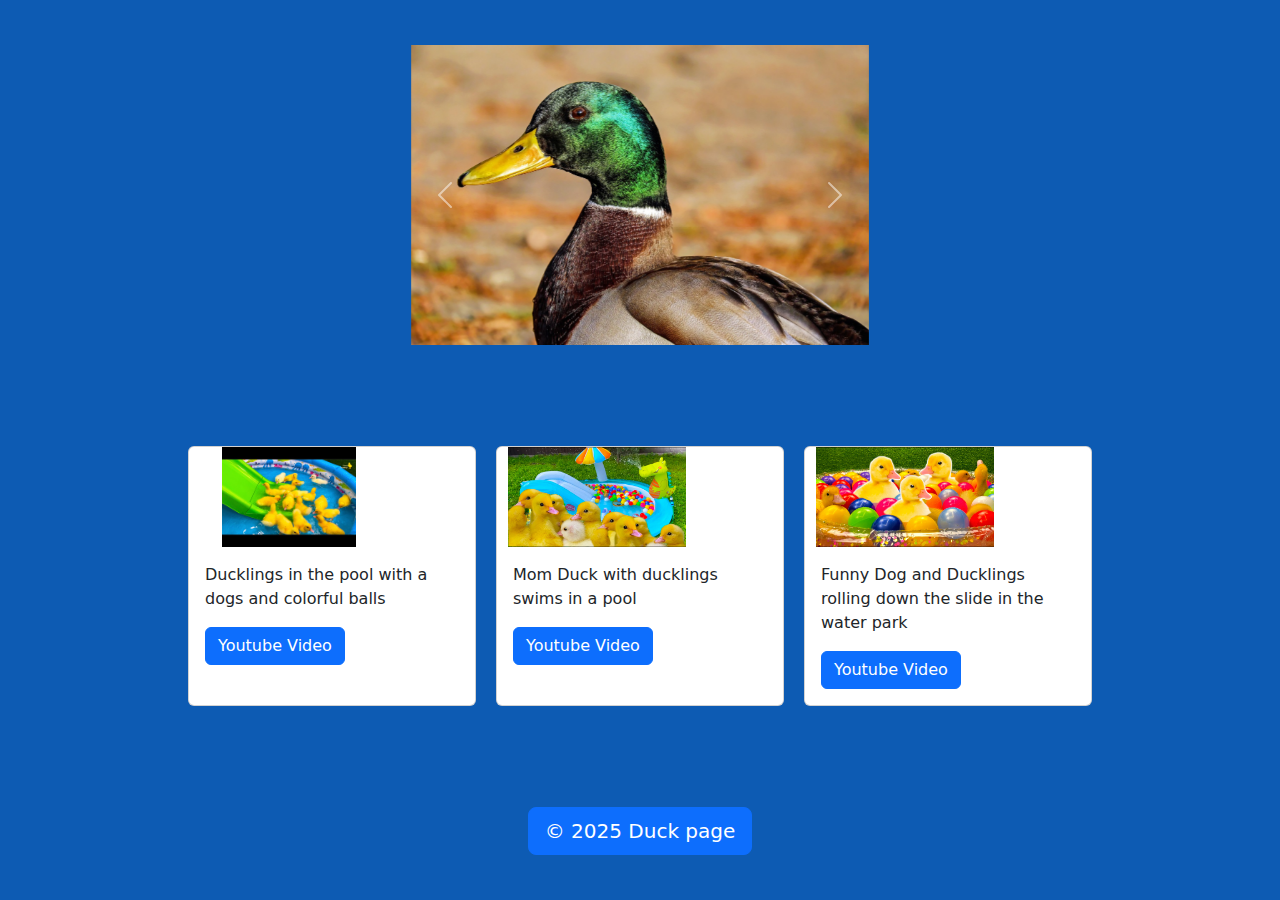
<file: bootstapPage/index.html>
<!DOCTYPE html>
<html lang="en">
  <head>
    <meta charset="UTF-8" />
    <meta name="viewport" content="width=device-width, initial-scale=1.0" />
    <link
      rel="stylesheet"
      href="https://cdn.jsdelivr.net/npm/bootstrap@5.3.3/dist/css/bootstrap.min.css"
    />
    <link rel="shortcut icon" type="x-icon" href="images/duck-png-20143.png" />

    <link rel="stylesheet" href="style.css" />
    <title>Ducks page</title>
  </head>
  <body>
    <div class="content">
      <div
        id="carouselExampleAutoplaying"
        class="carousel slide"
        data-bs-ride="carousel"
      >
        <div class="carousel-inner">
          <div class="carousel-item active">
            <img
              src="images/duck-1893080_1280.jpg"
              class="d-block w-100"
              alt="duck"
            />
          </div>
          <div class="carousel-item">
            <img
              src="images/duck-7235180_1280.jpg"
              class="d-block w-100"
              alt="duck"
            />
          </div>
          <div class="carousel-item">
            <img
              src="images/duckling-8062337_1280.jpg"
              class="d-block w-100"
              alt="duck"
            />
          </div>
        </div>
        <button
          class="carousel-control-prev"
          type="button"
          data-bs-target="#carouselExampleAutoplaying"
          data-bs-slide="prev"
        >
          <span class="carousel-control-prev-icon" aria-hidden="true"></span>
          <span class="visually-hidden">Previous</span>
        </button>
        <button
          class="carousel-control-next"
          type="button"
          data-bs-target="#carouselExampleAutoplaying"
          data-bs-slide="next"
        >
          <span class="carousel-control-next-icon" aria-hidden="true"></span>
          <span class="visually-hidden">Next</span>
        </button>
      </div>

      <div class="cards">
        <div class="card" style="width: 18rem">
          <img
            src="images/duck_vid1.jpg"
            class="card-img-top"
            alt="yellowducks"
          />
          <div class="card-body">
            <p class="card-text">
              Ducklings in the pool with a dogs and colorful balls
            </p>
            <a
              href="https://youtu.be/USLZJ5FTr-Y?si=yBwb-5PW246ect6H"
              class="btn btn-primary"
              target="_blank"
              >Youtube Video</a
            >
          </div>
        </div>
        <div class="card" style="width: 18rem">
          <img src="images/image2.jpg" class="card-img-top" alt="more ducks" />
          <div class="card-body">
            <p class="card-text">Mom Duck with ducklings swims in a pool</p>
            <a
              href="https://youtu.be/NHKPJveDv9w?si=lDpbQxQ-QQLCtXsY"
              class="btn btn-primary"
              target="_blank"
              >Youtube Video</a
            >
          </div>
        </div>
        <div class="card" style="width: 18rem">
          <img src="images/image3.jpg" class="card-img-top" alt="" />
          <div class="card-body">
            <p class="card-text">
              Funny Dog and Ducklings rolling down the slide in the water park
            </p>
            <a
              href="https://youtu.be/ea1RuFyU9Tc?si=kfj9eyAcfi90rZ09"
              class="btn btn-primary"
              target="_blank"
              >Youtube Video</a
            >
          </div>
        </div>
      </div>
      <div>
        <button type="button" class="btn btn-primary btn-lg">
          &copy 2025 Duck page
        </button>
      </div>
    </div>

    <script src="https://cdn.jsdelivr.net/npm/bootstrap@5.3.3/dist/js/bootstrap.bundle.min.js"></script>
  </body>
</html>
</file>
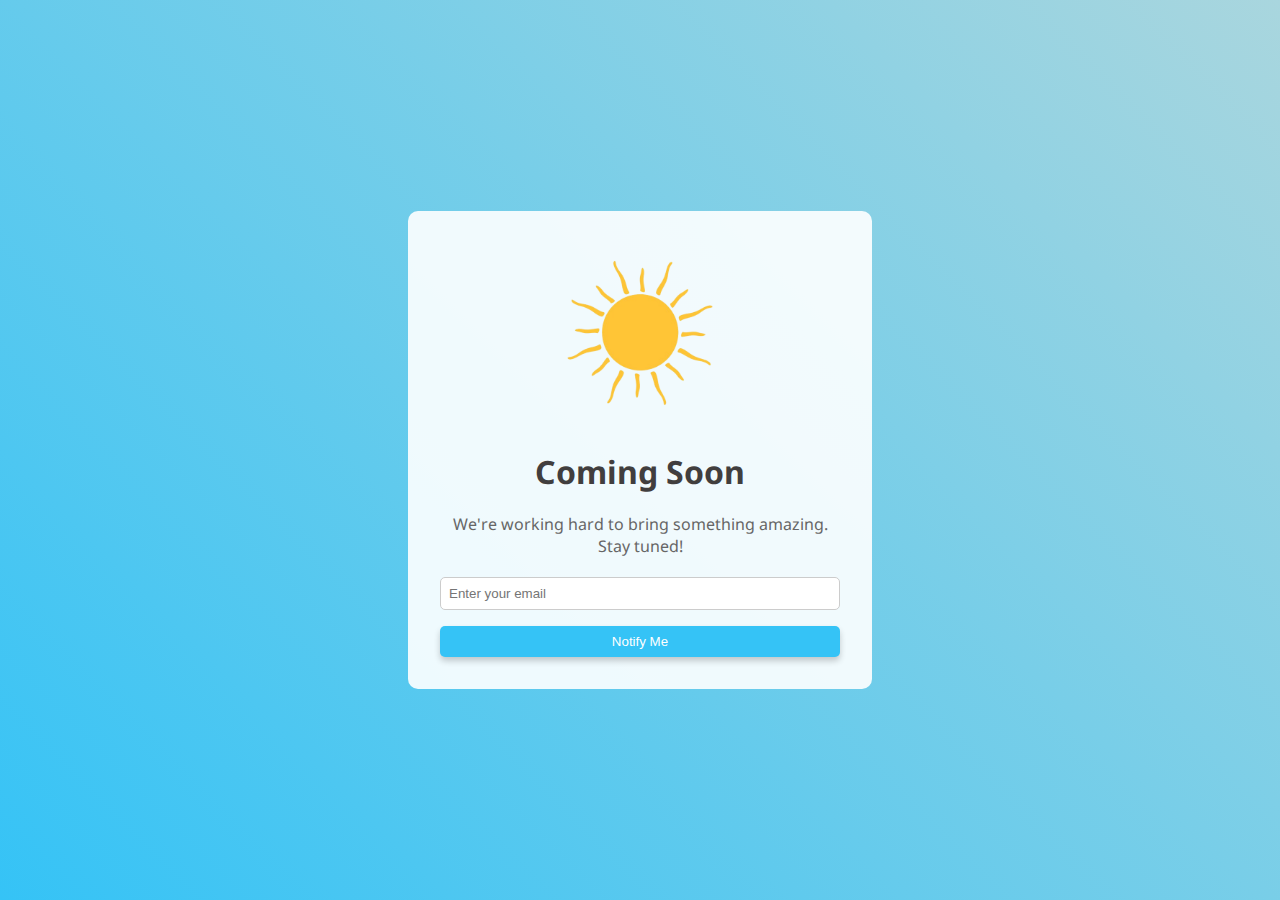
<file: coming_soon/coming-soon.html>
<!DOCTYPE html>
<html lang="en">
  <head>
    <meta charset="UTF-8" />
    <meta name="viewport" content="width=device-width, initial-scale=1.0" />
    <title>Coming Soon landing page</title>
    <link rel="stylesheet" href="style.css" />
  </head>
  <body>
    <div class="container">
      <div class="content">
        <img src="./Sun.png" class="logo" alt="loading tool" />
        <h1>Coming Soon</h1>
        <p>We're working hard to bring something amazing. Stay tuned!</p>
        <form id="notify-form">
          <input type="email" placeholder="Enter your email" required />
          <button type="submit">Notify Me</button>
        </form>
      </div>
    </div>
  </body>
</html>
</file>
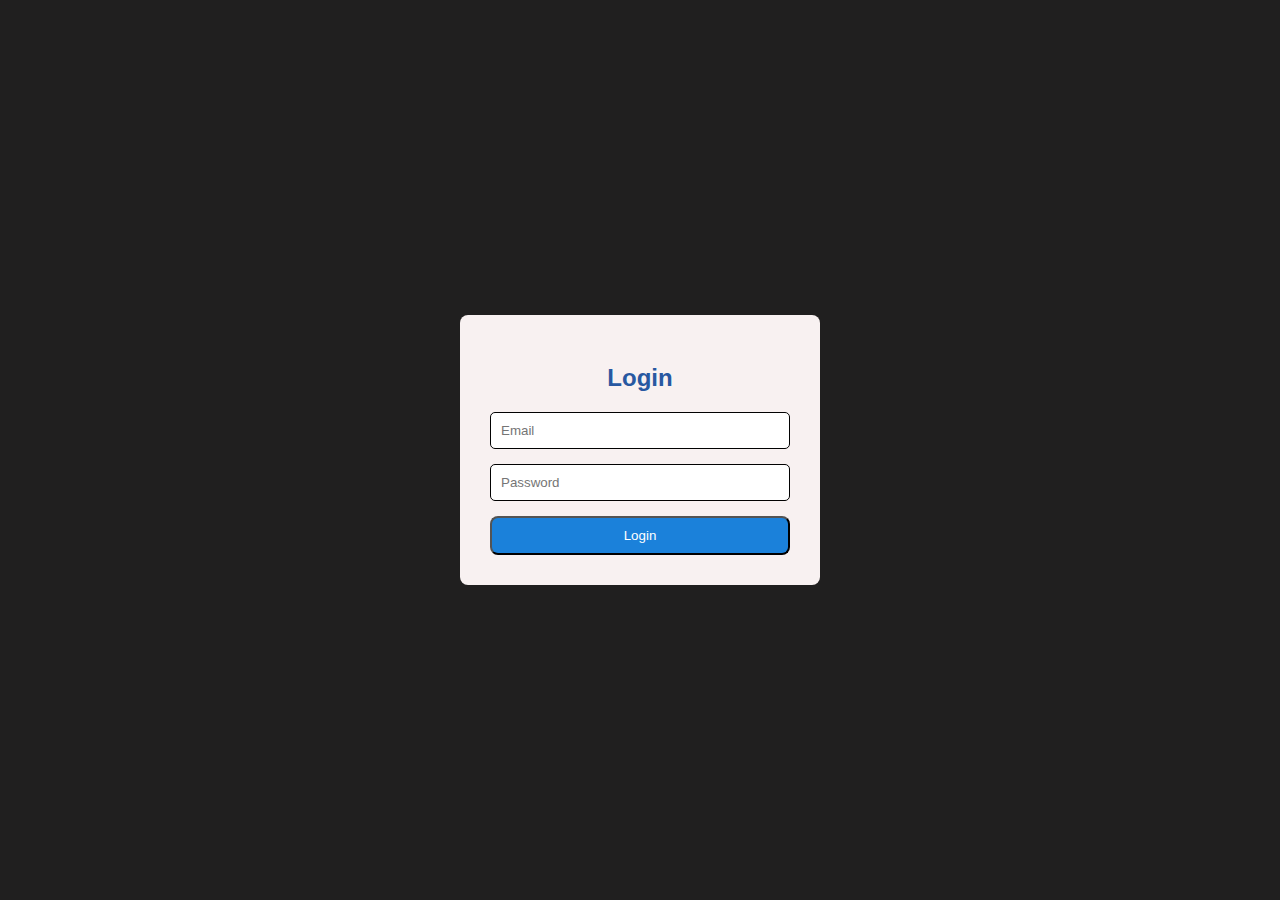
<file: login/login.html>
<!DOCTYPE html>
<html lang="en">
  <head>
    <meta charset="UTF-8" />
    <meta name="viewport" content="width=device-width, initial-scale=1.0" />
    <link rel="stylesheet" href="style.css" />
    <title>Login page</title>
  </head>
  <body>
    <div class="card">
      <h2>Login</h2>
      <form>
        <input type="email" name="email" id="" placeholder="Email" />
        <input type="password" name="password" id="" placeholder="Password" />
        <button type="submit">Login</button>
      </form>
    </div>
  </body>
</html>
</file>
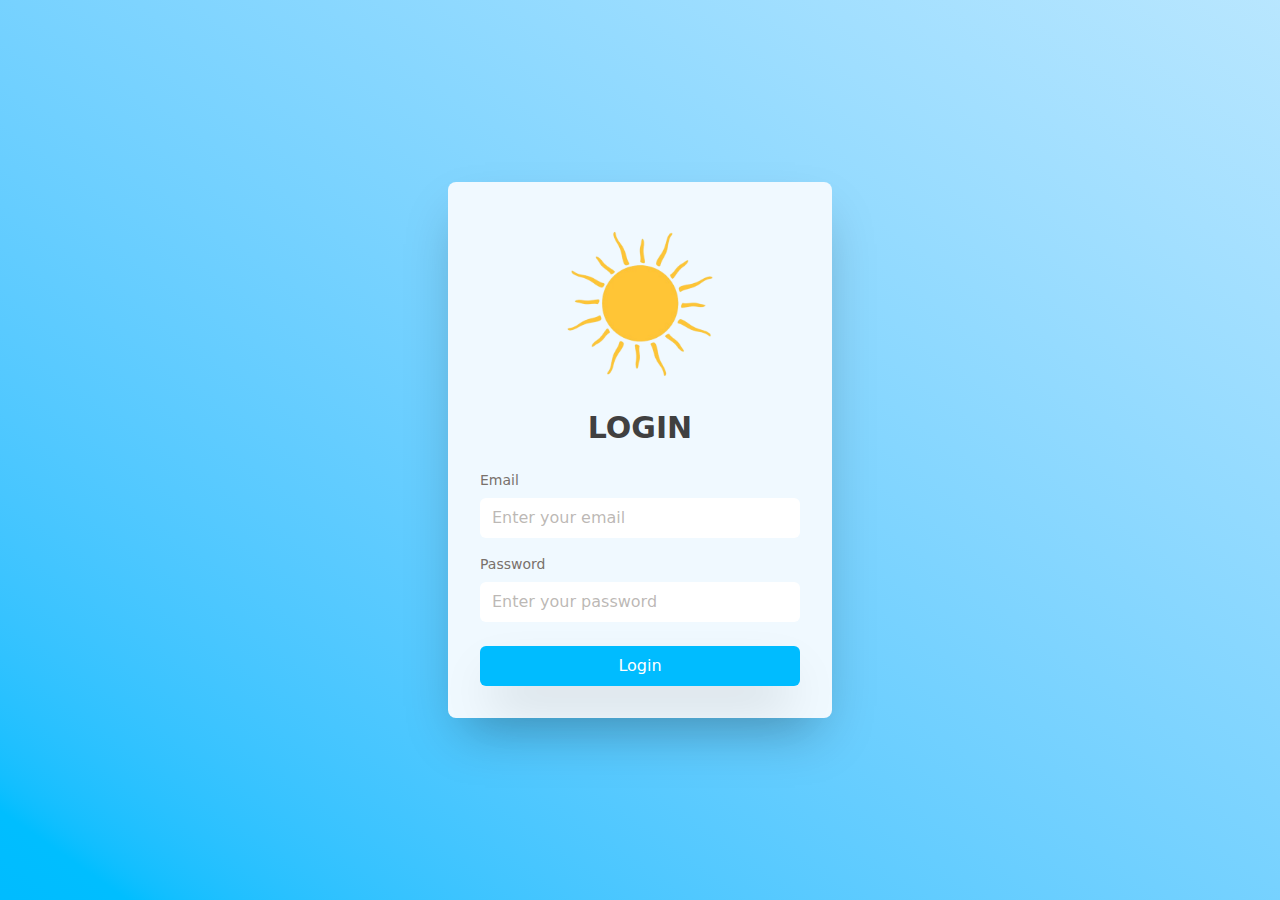
<file: login2/login.html>
<!DOCTYPE html>
<html>
  <head>
    <meta charset="UTF-8" />
    <meta name="viewport" content="width=device-width, initial-scale=1.0" />
    <link href="./output.css" rel="stylesheet" />
    <link href="Sun.png" rel="icon" />

    <title>LOGIN</title>
  </head>
  <body
    class="bg-linear-35 from-sky-400 to-sky-200 flex justify-center items-center min-h-screen"
  >
    <div class="bg-sky-50 p-8 rounded-lg shadow-2xl max-w-sm w-full">
      <img src="Sun.png" alt="logo" class="w-45 h-45 mx-auto mb-4" />
      <h2 class="text-center text-3xl text-neutral-700 mb-6 font-bold">
        LOGIN
      </h2>
      <form>
        <div class="mb-4">
          <label class="block text-sm text-stone-500 mb-2" for="email"
            >Email
          </label>
          <input
            class="w-full px-3 py-2 bg-white border-neutral-700 rounded-md text-stone-500 focus:outline-none focus:ring-2 focus:ring-sky-200"
            type="email"
            name="email"
            placeholder="Enter your email"
            id=""
          />
        </div>
        <div class="mb-6">
          <label class="block text-sm text-stone-500 mb-2" for="password"
            >Password
          </label>
          <input
            class="w-full px-3 py-2 bg-white border-gray-700 rounded-md text-stone-500 focus:outline-none focus:ring-2 focus:ring-sky-200"
            type="password"
            name="password"
            placeholder="Enter your password"
            id=""
          />
        </div>
        <button
          type="submit"
          class="w-full bg-sky-400 text-white py-2 rounded-md hover:bg-sky-500 shadow-2xl"
        >
          Login
        </button>
      </form>
    </div>
  </body>
</html>
</file>
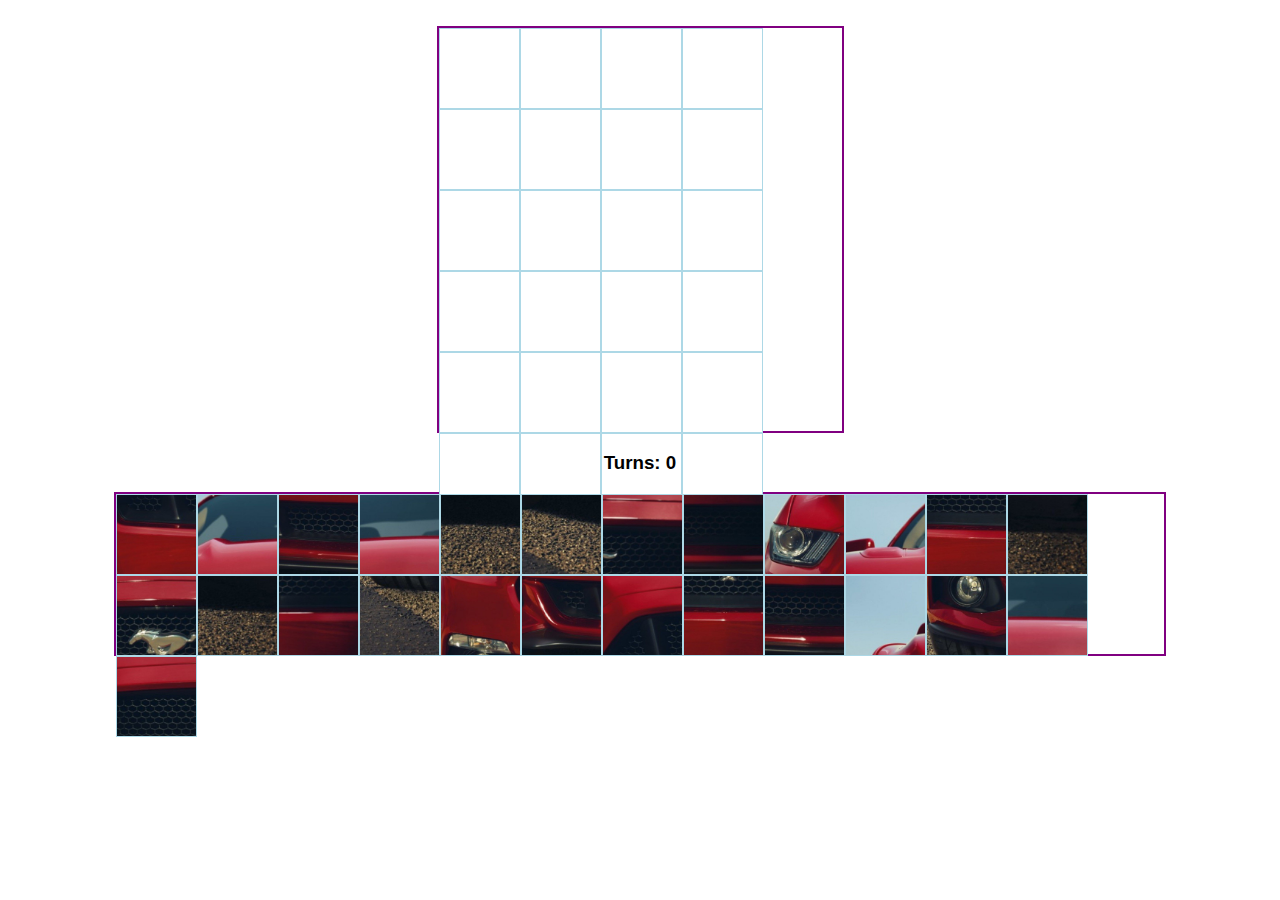
<file: puzzlegame/puzzle.html>
<!DOCTYPE html>
<html lang="en">
<head>
    <meta charset="UTF-8">
    <meta name="viewport" content="width=device-width, initial-scale=1.0">
    <link rel="stylesheet" href="puzzle.css">
    <script defer src="puzzle.js"></script>
    <title>puzzle</title>
</head>
<body>
    <br>
    <div id="board"></div>
    <h3>Turns: <span id="turns">0</span></h3>
    <div id="pieces"></div>
</body>
</html>
</file>
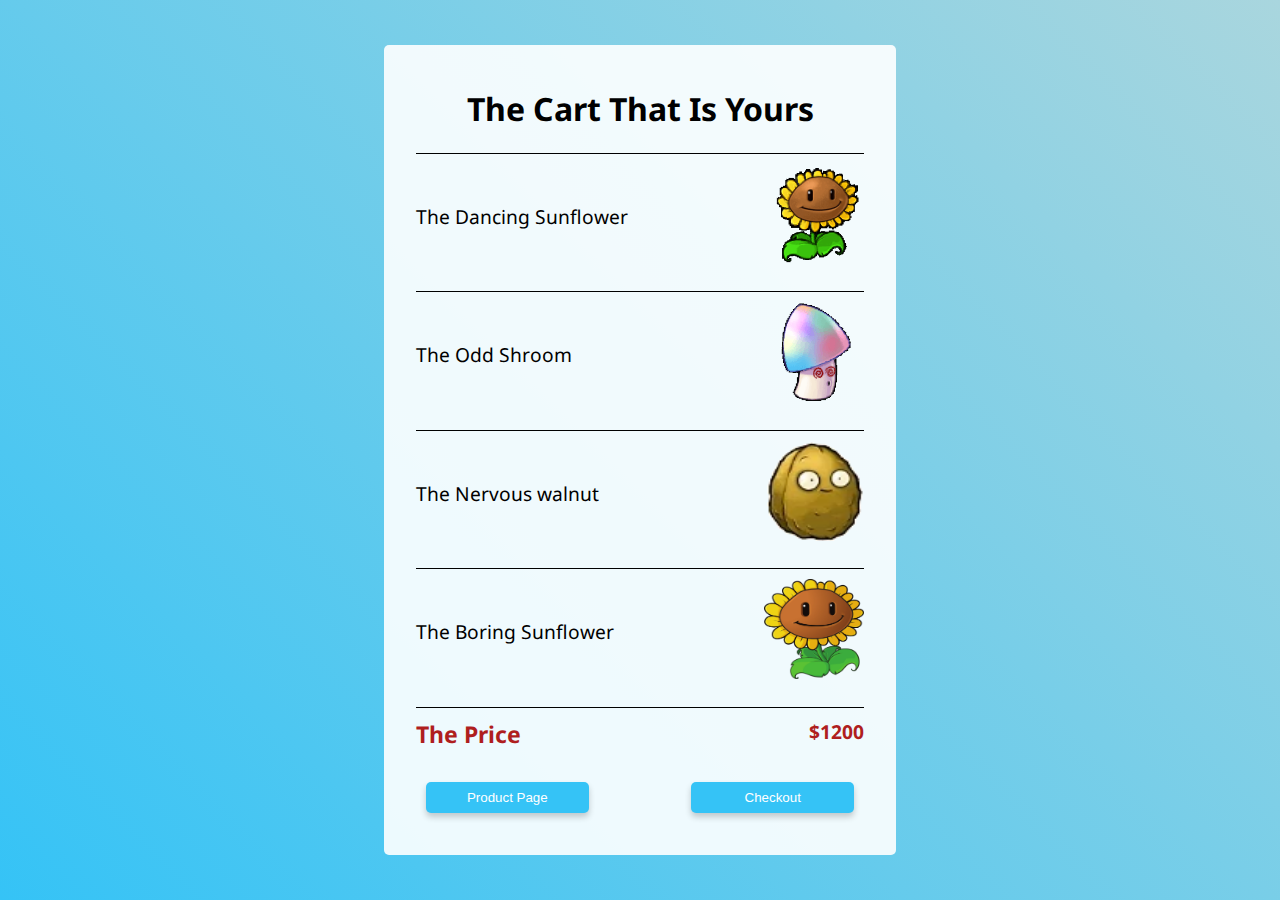
<file: shoppingpages/cart.html>
<!DOCTYPE html>
<html lang="en">
  <head>
    <meta charset="UTF-8" />
    <meta name="viewport" content="width=device-width, initial-scale=1.0" />
    <link rel="shortcut icon" type="x-icon" href="images/Sun.png" />
    <link rel="stylesheet" href="css/cart.css" />
    <link rel="stylesheet" href="css/style.css" />
    <title>Your Cart</title>
  </head>
  <body>
    <div class="container">
      <div class="content">
        <div class="title">
          <h1>The Cart That Is Yours</h1>
        </div>
        <div class="product">
          <div class="name">The Dancing Sunflower</div>
          <div class="procductimg">
            <img src="images/1z148ow_th.webp" alt="Swaying sunflower" />
          </div>
        </div>
        <div class="product">
          <div class="name">The Odd Shroom</div>
          <div class="procductimg">
            <img src="images/hypnoshroom.webp" alt=" swaying mushroom" />
          </div>
        </div>
        <div class="product">
          <div class="name">The Nervous walnut</div>
          <div class="procductimg">
            <img src="images/walnut.webp" alt="walnut" />
          </div>
        </div>
        <div class="product">
          <div class="name">The Boring Sunflower</div>
          <div class="procductimg">
            <img src="images/Sunflower2009HD.webp" alt="still sunflower" />
          </div>
        </div>
        <div class="total product">
          <div class="name">The Price</div>
          <span class="price" title="Trust me bro!">$1200</span>
        </div>
        <div class="navbuttons">
          <button title><a href="product.html">Product Page</a></button>
          <button><a href="checkout.html">Checkout</a></button>
        </div>
      </div>
    </div>
  </body>
</html>
</file>
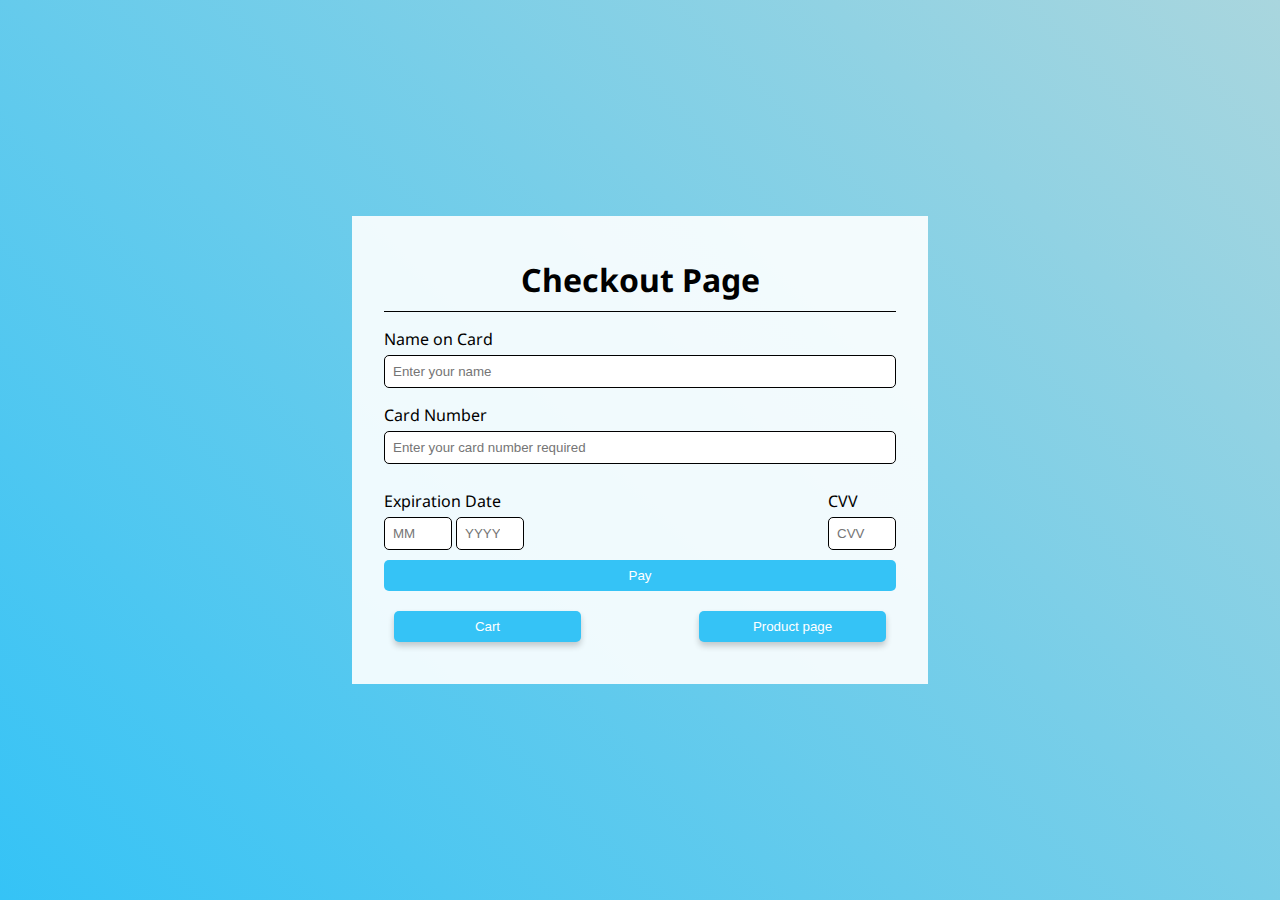
<file: shoppingpages/checkout.html>
<!DOCTYPE html>
<html lang="en">
  <head>
    <meta charset="UTF-8" />
    <meta name="viewport" content="width=device-width, initial-scale=1.0" />
    <link rel="shortcut icon" type="x-icon" href="images/Sun.png" />
    <link rel="stylesheet" href="css/checkout.css" />
    <link rel="stylesheet" href="css/style.css" />
    <title>Checkout page</title>
  </head>
  <body>
    <div class="container">
      <div class="content">
        <div class="title">
          <h1>Checkout Page</h1>
        </div>
        <div>
          <form>
            <label for="name">
              <p>Name on Card</p>
              <input name="name" type="text" placeholder="Enter your name" required/>
            </label>
            <label for="cardnumber">
              <p>Card Number</p>
              <input name="cardnumber" type="text" placeholder="Enter your card number required"/>
            </label>
            <div class="numbers">
              <div>
                <label for="expiration">
                  <p>Expiration Date</p>
                  <input type="number" name="expiration" min="1" max="12" placeholder="MM"/>
                  <input type="number" name="expiration" min="2025" max="2035" placeholder="YYYY"/>
                </label>
              </div>
              <div class="cvv">
                <label for="cvv">
                  <p>CVV</p>
                  <input name="cvv" type="password" placeholder="CVV" required/>
                </label>
              </div>
            </div>
            <a href="thankyou.html">
              <input type="submit" value="Pay" title="we need money"/>
            </a>
          </form>
        </div>
        <div class="navbuttons">
          <button><a href="cart.html">Cart</a></button>
          <button title><a href="product.html">Product page</a></button>
        </div>
    </div>
</body>
</html>
</file>
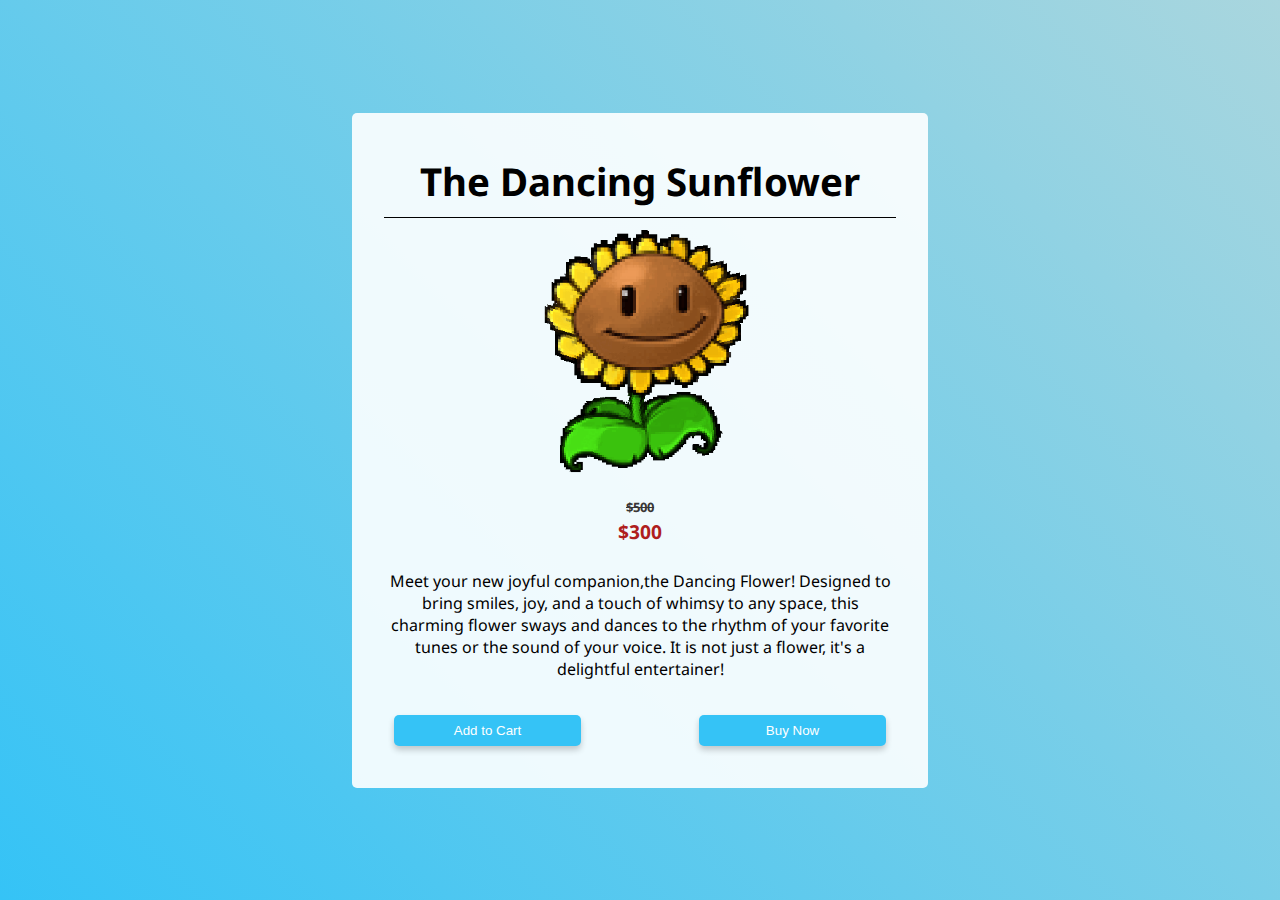
<file: shoppingpages/product.html>
<!DOCTYPE html>
<html lang="en">
  <head>
    <meta charset="UTF-8" />
    <meta name="viewport" content="width=device-width, initial-scale=1.0" />
    <link rel="shortcut icon" type="x-icon" href="images/Sun.png" />
    <link rel="stylesheet" href="css/product.css" />
    <link rel="stylesheet" href="css/style.css" />
    <title>Product Page</title>
  </head>
  <body>
    <div class="container">
      <div class="content">
        <div class="name">
          <h1>The Dancing Sunflower</h1>
        </div>
        <div class="image">
          <img src="images/1z148ow_th.webp" alt="sunflower" class="sunflower" />
        </div>
        <div class="price">
          <s>$500</s> <br />
          $300
        </div>
        <div>
          <p>
            Meet your new joyful companion,the Dancing Flower! Designed to bring
            smiles, joy, and a touch of whimsy to any space, this charming
            flower sways and dances to the rhythm of your favorite tunes or the
            sound of your voice. It is not just a flower, it's a delightful
            entertainer!
          </p>
        </div>
        <div class="navbuttons">
          <button><a href="cart.html">Add to Cart</a></button>
          <button><a href="checkout.html">Buy Now</a></button>
        </div>
      </div>
    </div>
  </body>
</html>
</file>
<file: bootstapPage/style.css>
.content {
  display: flex;
  flex-direction: column;
  justify-content: space-around;
  align-items: center;
  height: 100vh;
  background: #0d5bb3;
  gap: 10px;
}
.carousel img {
  object-fit: contain;
  width: 100%;
  height: 300px;
}
.cards {
  display: flex;
  flex-direction: row;
  flex-wrap: wrap;
  gap: 20px;
}
.cards img {
  object-fit: contain;
  width: 200px;
  height: 100px;
}
@media (max-width: 600px) {
  .cards {
    flex-direction: column;
  }
}
</file>
<file: coming_soon/style.css>
@import url("https://fonts.googleapis.com/css2?family=Noto+Sans:ital,wght@0,100..900;1,100..900&display=swap");

body,
html {
  margin: 0;
  padding: 0;
  font-family: "Noto Sans", sans-serif;
  height: 100%;
}

.container {
  background: linear-gradient(45deg, #35c3f6, #a9d6de);
  display: flex;
  justify-content: center;
  align-items: center;
  height: 100%;
}

.content {
  text-align: center;
  background-color: rgba(255, 255, 255, 0.9);
  padding: 2rem;
  border-radius: 10px;
  max-width: 400px;
}

.logo {
  width: 180px;
  object-fit: contain;
}

h1 {
  color: #413e3e;
  margin-bottom: 20px;
}

p {
  color: #666;
  margin-bottom: 20px;
}

form {
  display: flex;
  flex-direction: column;
}

input[type="email"] {
  padding: 0.5rem;
  border-radius: 5px;
  border: 1px solid #ccc;
  margin-bottom: 1rem;
}

button {
  padding: 0.5rem;
  background-color: #35c3f6;
  color: #fff;
  border: none;
  border-radius: 5px;
  cursor: pointer;
  box-shadow: 0 4px 6px rgba(0, 0, 0, 0.2);
  transition: background-color 0.5s ease-in-out;
}

button:hover {
  background-color: #2cb1eb;
}
</file>
<file: login/style.css>
body {
  font-family: Arial, Helvetica, sans-serif;
  background-color: #201f1f;
  margin: 0;
  padding: 0;
  height: 100vh;
  display: flex;
  justify-content: center;
  align-items: center;
}
.card {
  background-color: #f8f1f1;
  border-radius: 8px;
  padding: 30px;
  width: 300px;
}
h2 {
  color: #2858a1;
  text-align: center;
  margin-bottom: 20px;
}
form {
  display: flex;
  flex-direction: column;
}
input {
  margin-bottom: 15px;
  padding: 10px;
  border-radius: 5px;
  border: 1px solid rgb(2, 2, 2);
  background-color: #ffffff;
}
button {
  background-color: #1b81da;
  color: #fff;
  padding: 10px;
  border-radius: 8px;
}
button:hover {
  background-color: #0059ff;
}
</file>
<file: puzzlegame/puzzle.css>
body {
    font-family: Arial, Helvetica, sans-serif;
    text-align: center;
}

#board {
    width: 403px;
    height: 403px;
    border: 2px solid purple;

    margin: 0 auto; /* centers the board*/
    display: flex; /* prevents stacking but appeat in order*/
    flex-wrap: wrap;
}

#board img {
    width: 79px;
    height: 79px;
    border: 0.5px solid lightblue;
}


#pieces {
    width: 1048px;
    height: 160px;
    border: 2px solid purple;

    margin: 0 auto;
    display: flex;
    flex-wrap: wrap;
}

#pieces img {
    width: 79px;
    height: 79px;
    border: 0.5px solid lightblue;
}
</file>
<file: shoppingpages/css/cart.css>
.content{
    display: flex;
    background-color: #ffffffe6;
    box-sizing: border-box;
    flex-direction: column;
    justify-content: space-between;
    width: 40%;
    height: 90%;
    border-radius: 5px;
    padding: 2rem;
}
h1{
    /* consider adding this to style */
    text-align: center;
    margin: 10px;
}
img{
    width: 100px;
    height: 100px;
}
.product{
    display: flex;
    justify-content: space-between;
    margin: 10px;
    border-top: #000 1px solid;
    margin: 0px;
    padding: 10px 0px;
}
.name{
    font-size: larger;
    align-self: center;
}
.total{
    font-size: larger;
    font-weight: bold;
    color: #af1e1e;
}
.price{
    transition: color 0.5s linear;
}
.price:hover{
    color: #25af1e;
}
img:hover{
    transform: scale(1.1);
}
</file>
<file: shoppingpages/css/style.css>
@import url("https://fonts.googleapis.com/css2?family=Noto+Sans:ital,wght@0,100..900;1,100..900&display=swap");

body,
html {
  margin: 0;
  padding: 0;
  height: 100%;
  font-family: "Noto Sans", sans-serif;
}
.container {
  background: linear-gradient(45deg, #35c3f6, #a9d6de);
  height: 100%;
  display: flex;
  justify-content: center;
  align-items: center;
}
button {
  padding: 0.5rem;
  background-color: #35c3f6;
  border: none;
  width: 38%;
  border-radius: 5px;
  box-shadow: 0 4px 6px rgba(0, 0, 0, 0.2);
  transition: background-color 0.5s ease-in-out;
}
.navbuttons {
  display: flex;
  justify-content: space-between;
  margin: 10px;
}
a {
  text-decoration: none;
  color: #fff;
}
button:hover {
  background-color: #2cb1eb;
  transform: scale3d(1.02, 1.02, 1.02);
  cursor: pointer;
}
</file>
<file: shoppingpages/css/checkout.css>
.content {
  background-color: #ffffffe6;
  box-sizing: border-box;
  padding: 2rem;
  display: flex;
  flex-direction: column;
  justify-content: space-between;
  width: 45%;
}
p {
  margin-bottom: 5px;
}

.title {
  border-bottom: #000 1px solid;
}
h1 {
  text-align: center;
  margin: 10px;
}
input[type="submit"] {
  background-color: #35c3f6;
  border: none;
  padding: 0.5rem;
  border-radius: 5px;
  color: #fff;
  cursor: pointer;
  transition: background-color 0.5s ease-in-out;
  display: block;
  width: 100%;
  margin: 10px 0px;
}
input[type="text"] {
  width: 100%;
  padding: 0.5rem;
  border-radius: 5px;
  border: 1px solid #000;
  box-sizing: border-box;
}
.numbers {
  margin: 10px 0px;
  display: flex;
  justify-content: space-between;
  align-items: center;
}
input[type="number"],
input[type="password"] {
  width: 68px;
  padding: 0.5rem;
  border-radius: 5px;
  border: 1px solid #000;
  box-sizing: border-box;
}
input[type="submit"]:hover {
  background-color: #2cb1eb;
  transform: scale3d(1.02, 1.02, 1.02);
  box-shadow: 0 4px 6px rgba(0, 0, 0, 0.2);

  cursor: pointer;
}
</file>
<file: shoppingpages/css/product.css>
.content {
    text-align: center;
    background-color: #ffffffe6;
    box-sizing: border-box;
    padding: 2rem;
    width: 45%;
    height:75%;
    display: flex;
    flex-direction: column;
    justify-content: space-between;
    border-radius: 5px;
}
.sunflower {
    width: 250px;
    object-fit: contain;
}
.name {
    border-bottom: #000 1px solid;
    font-size: larger;
}
h1{
    margin: 10px;
}
.price {
    font-weight: bold;
    color:#af1e1e;
    font-size: larger;
}
s{
    color: #393636;
    font-size: small;
}
</file>
